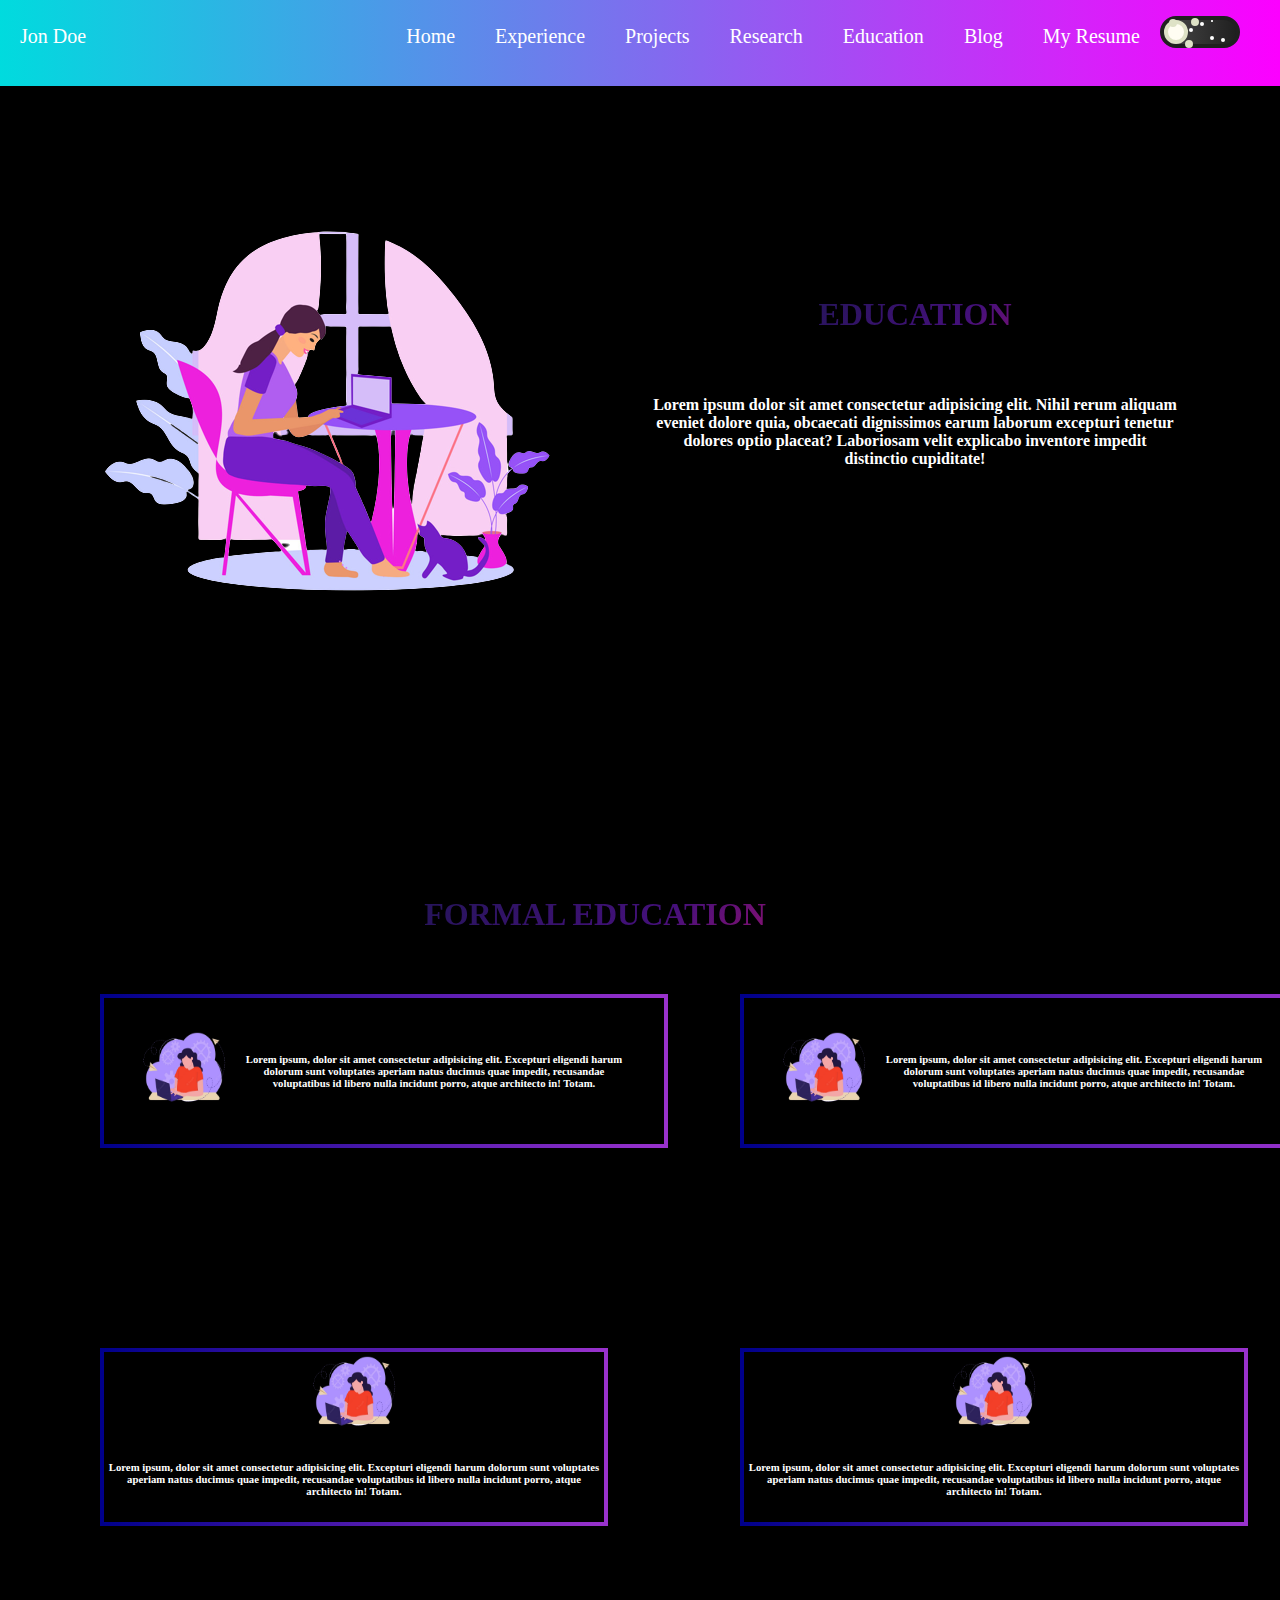
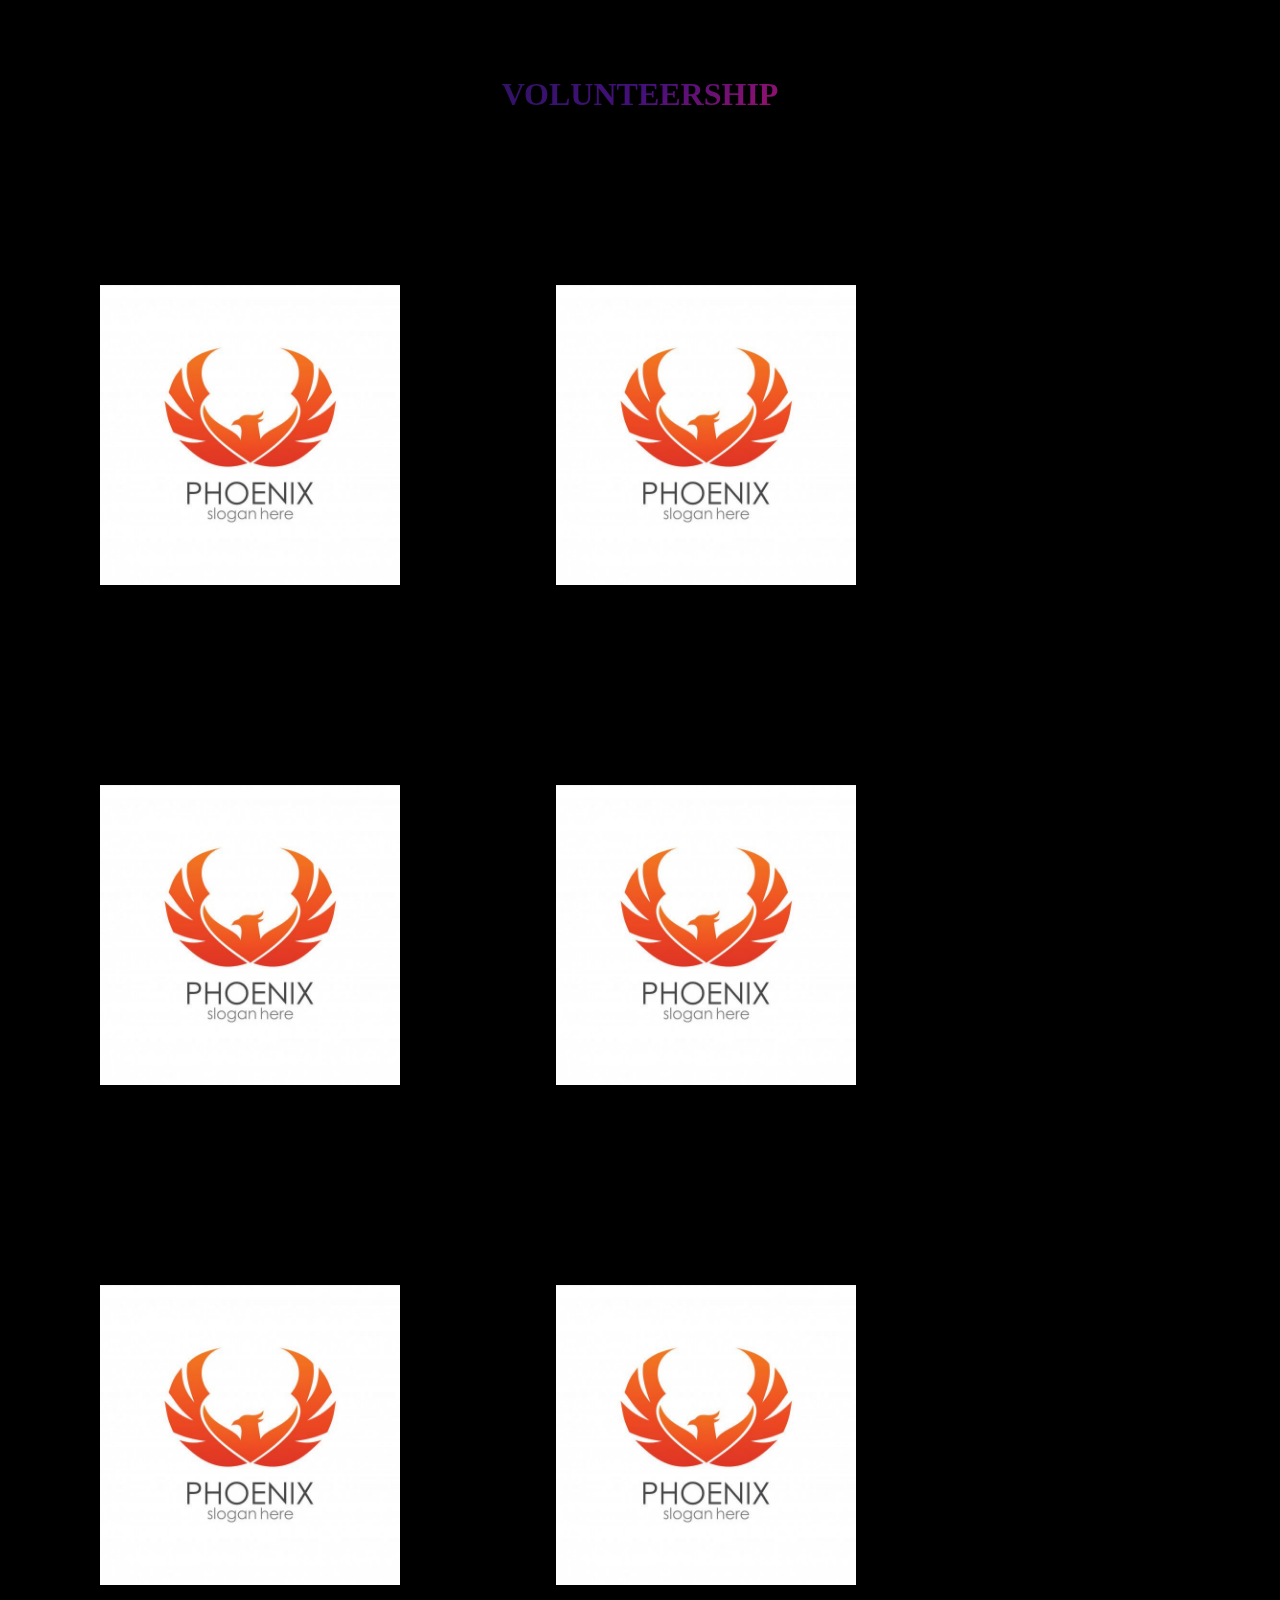
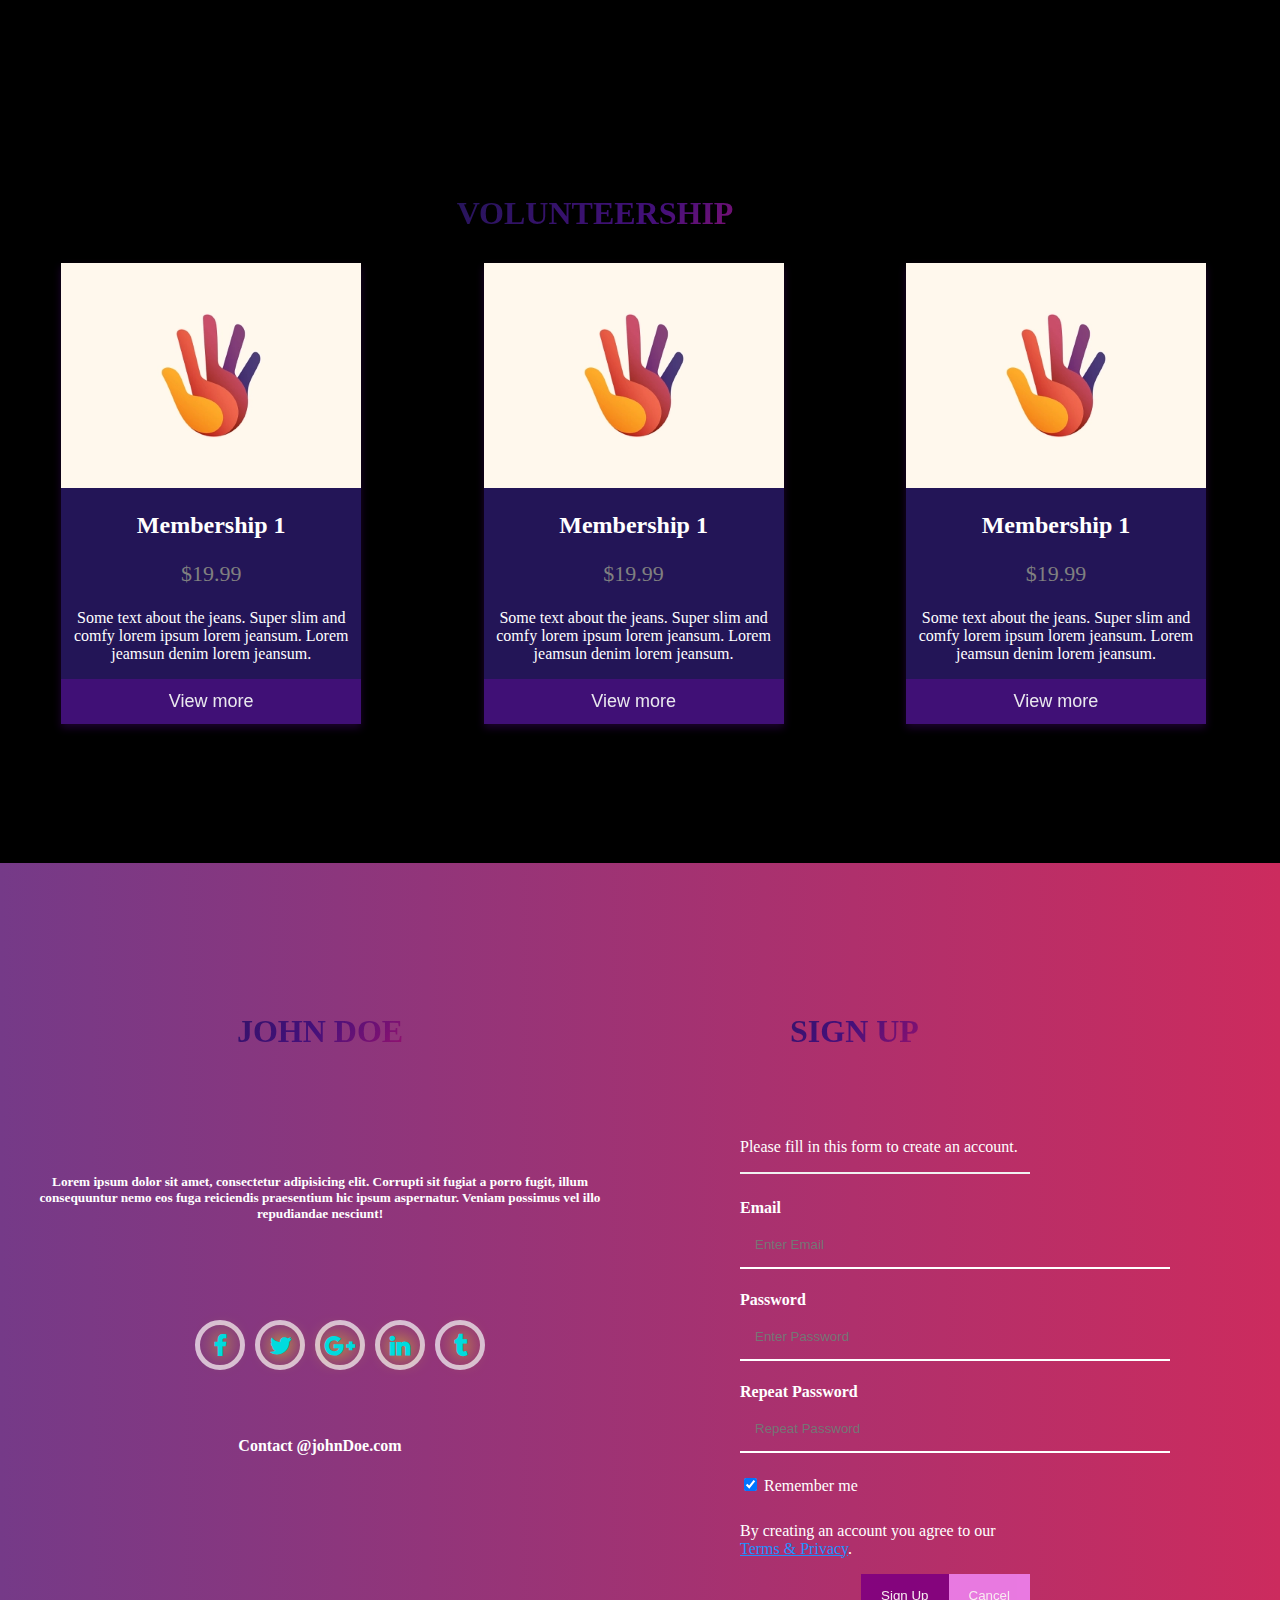
<file: html/education.html>
<!DOCTYPE html>
<html lang="en">
<head>
    <meta charset="UTF-8">
    <meta http-equiv="X-UA-Compatible" content="IE=edge">
    <meta name="viewport" content="width=device-width, initial-scale=1.0">
    <title>Document</title>
    <link rel="stylesheet" href="./../assets/educationstyle.css">
    <!-- <script src="https://cdn.jsdelivr.net/particles.js/2.0.0/particles.min.js"></script> -->
    <!-- <link href="https://cdn.jsdelivr.net/npm/bootstrap@5.1.3/dist/css/bootstrap.min.css" rel="stylesheet"> -->
    <!-- <script src="https://cdn.jsdelivr.net/npm/bootstrap@5.1.3/dist/js/bootstrap.bundle.min.js"></script> -->
    <link rel="stylesheet" href="https://cdnjs.cloudflare.com/ajax/libs/font-awesome/4.7.0/css/font-awesome.min.css">
    <link rel="stylesheet" href="./../assets/style.css">
    <link rel="stylesheet" href="./../assets/experiencestyle.css">
</head>
<style>
    body {
        background-color: black;
        color: white;
    }
</style>
<body>
    <!-- <nav> -->
        <ul class="nav">
            <li style="float:left"><a class="active" href="./index.html">Jon Doe</a></li>
            <!-- <div class="nav-right"> -->
                <li>
                    <div class="containertoggle">
                        <div class="switch">
                          <label for="toggle">
                            <input id="toggle" class="toggle-switch" type="checkbox" onclick="myFunction()">
                            <div class="sun-moon"><div class="dots"></div></div>
                            <div class="background"><div class="stars1"></div><div class="stars2"></div></div>
                            <div class="fill"></div>
                          </label>
                        </div>
                      </div>
                </li>
                <li><a href="#">My Resume</a></li>
                <li><a href="#">Blog</a></li>
                <li><a href="./education.html">Education</a></li>
                <li><a href="#">Research</a></li>
                <li><a href="#">Projects</a></li>
                <li><a href="./experience.html">Experience</a></li>
                <li><a href="./../index.html">Home</a></li>
            <!-- </div> -->
            
          </ul>  
        <div class="topcontainer">
            <div class="ed-pic">
                <img src="./../assets/work-at-home-freelance-girl-works-on-a-laptop-vector-30407394-removebg-preview.png" alt="">
            </div>
            <div class="ed-text">
                <h1 class="animate-charcter">Education</h1>
                <h4 class="main">
                    Lorem ipsum dolor sit amet consectetur adipisicing elit. Nihil rerum aliquam eveniet dolore quia, obcaecati dignissimos earum laborum excepturi tenetur dolores optio placeat? Laboriosam velit explicabo inventore impedit distinctio cupiditate!
                </h4>
            </div>
        </div>
        <div class="mid-container">
            <h1 class="animate-charcter">Formal Education</h1>
            <div class="col">
                <div class="col1">
                    <div class="box1">
                        <img src="./../assets/formalpic-removebg-preview.png" alt="">
                        <h6 class="main">Lorem ipsum, dolor sit amet consectetur adipisicing elit. Excepturi eligendi harum dolorum sunt voluptates aperiam natus ducimus quae impedit, recusandae voluptatibus id libero nulla incidunt porro, atque architecto in! Totam.</h6>
                    </div>
                    <div class="box2">
                        <img src="./../assets/formalpic-removebg-preview.png" alt="">
                        <h6 class="main">Lorem ipsum, dolor sit amet consectetur adipisicing elit. Excepturi eligendi harum dolorum sunt voluptates aperiam natus ducimus quae impedit, recusandae voluptatibus id libero nulla incidunt porro, atque architecto in! Totam.</h6>
                    </div>
    
                </div>
                <div class="col2">
                    <div class="box1">
                        <img src="./../assets/formalpic-removebg-preview.png" alt="">
                        <h6 class="main">Lorem ipsum, dolor sit amet consectetur adipisicing elit. Excepturi eligendi harum dolorum sunt voluptates aperiam natus ducimus quae impedit, recusandae voluptatibus id libero nulla incidunt porro, atque architecto in! Totam.</h6>
                    </div>
                    <div class="box2">
                        <img src="./../assets/formalpic-removebg-preview.png" alt="">
                        <h6 class="main">Lorem ipsum, dolor sit amet consectetur adipisicing elit. Excepturi eligendi harum dolorum sunt voluptates aperiam natus ducimus quae impedit, recusandae voluptatibus id libero nulla incidunt porro, atque architecto in! Totam.</h6>
                    </div>
                </div>
            </div>
        </div>
        <!-- <div class="bottom-container">
            <h1 class="animate-charcter">MOOCS</h1>
            <div class="row row-cols-1 row-cols-md-3 g-4">
                <div class="flip-card">
                <div class="flip-card-inner">
                  <div class="flip-card-front">
                    <img src="./../assets/mooc2.png" class="w-100 hover-shadow" alt="...">
                    <div class="card-body">
                      <h5 class="card-title">Data science</h5>
                    </div>
                  </div>
                  <div class="flip-card-back">
                    <i class="fa fa-phone fa-3x"></i>
                    <p class="main">0301-9089765G</p>
                  </div>
                  </div>
                </div>
                <div class="flip-card">
                    <div class="flip-card-inner">
                      <div class="flip-card-front">
                        <img src="./../assets/mooc2.png" class="w-100 hover-shadow" alt="...">
                        <div class="card-body">
                          <h5 class="card-title">Crypto</h5>
                        </div>
                      </div>
                      <div class="flip-card-back">
                        <i class="fa fa-phone fa-3x"></i>
                        <p class="main">0301-9089765G</p>
                      </div>
                      </div>
                    </div>
                <div class="flip-card">
                    <div class="flip-card-inner">
                      <div class="flip-card-front">
                        <img src="./../assets/mooc2.png" class="w-100 hover-shadow" alt="...">
                        <div class="card-body">
                          <h5 class="card-title">Machine Learning</h5>
                        </div>
                      </div>
                      <div class="flip-card-back">
                        <i class="fa fa-phone fa-3x"></i>
                        <p>0301-9089765G</p>
                      </div>
                      </div>
                    </div>
              </div>
              <div class="row row-cols-1 row-cols-md-3 g-4">
                <div class="flip-card">
                <div class="flip-card-inner">
                  <div class="flip-card-front">
                    <img src="./../assets/mooc2.png" class="w-100 hover-shadow" alt="...">
                    <div class="card-body">
                      <h5 class="card-title">Data science</h5>
                    </div>
                  </div>
                  <div class="flip-card-back">
                    <i class="fa fa-phone fa-3x"></i>
                    <p>0301-9089765G</p>
                  </div>
                  </div>
                </div>
                <div class="flip-card">
                    <div class="flip-card-inner">
                      <div class="flip-card-front">
                        <img src="./../assets/mooc2.png" class="w-100 hover-shadow" alt="...">
                        <div class="card-body">
                          <h5 class="card-title">Crypto</h5>
                        </div>
                      </div>
                      <div class="flip-card-back">
                        <i class="fa fa-phone fa-3x"></i>
                        <p>0301-9089765G</p>
                      </div>
                      </div>
                    </div>
                <div class="flip-card">
                    <div class="flip-card-inner">
                      <div class="flip-card-front">
                        <img src="./../assets/mooc2.png" class="w-100 hover-shadow" alt="...">
                        <div class="card-body">
                          <h5 class="card-title">Machine Learning</h5>
                        </div>
                      </div>
                      <div class="flip-card-back">
                        <i class="fa fa-phone fa-3x"></i>
                        <p>0301-9089765G</p>
                      </div>
                      </div>
                    </div>
              </div> 
        </div> -->
        <div class="bottom-container">
          <div class="row">
              <h1 class="animate-charcter">Volunteership</h1>
              <div class="col-4">
                  <div class="container-card">
                      <img src="./../assets/logo2.jpg" alt="Avatar" class="image" style="width:300px;height: 300px;">
                      <div class="middle">
                        <div class="text">
                          <p class="main"> Lorem ipsum dolor sit amet consectetur adipisicing elit. Suscipit quo quibusdam minus. Dicta, illo pariatur ratione sunt ab doloribus ducimus similique eaque rem, optio voluptatem necessitatibus! Molestiae quisquam maxime temporibus!</p> </div>
                      </div>
                    </div>
              </div>
              <div class="col-4">
                  <div class="container-card">
                      <img src="./../assets/logo2.jpg" alt="Avatar" class="image" style="width:300px;height: 300px;">
                      <div class="middle">
                          <div class="text">
                              <p class="main"> Lorem ipsum dolor sit amet consectetur adipisicing elit. Suscipit quo quibusdam minus. Dicta, illo pariatur ratione sunt ab doloribus ducimus similique eaque rem, optio voluptatem necessitatibus! Molestiae quisquam maxime temporibus!</p> </div>
                      </div>
                    </div>
              </div>
              <div class="col-4">
                  <div class="container-card">
                      <img src="./../assets/logo2.jpg" alt="Avatar" class="image" style="width:300px;height: 300px;">
                      <div class="middle">
                          <div class="text">
                              <p class="main"> Lorem ipsum dolor sit amet consectetur adipisicing elit. Suscipit quo quibusdam minus. Dicta, illo pariatur ratione sunt ab doloribus ducimus similique eaque rem, optio voluptatem necessitatibus! Molestiae quisquam maxime temporibus!</p> </div>
                      </div>
                    </div>
              </div>
          </div>
  
          <div class="row">
              <div class="col-4">
                  <div class="container-card">
                      <img src="./../assets/logo2.jpg" alt="Avatar" class="image" style="width:300px;height: 300px;">
                      <div class="middle">
                          <div class="text">
                              <p class="main"> Lorem ipsum dolor sit amet consectetur adipisicing elit. Suscipit quo quibusdam minus. Dicta, illo pariatur ratione sunt ab doloribus ducimus similique eaque rem, optio voluptatem necessitatibus! Molestiae quisquam maxime temporibus!</p> </div>
                      </div>
                    </div>
              </div>
              <div class="col-4">
                  <div class="container-card">
                      <img src="./../assets/logo2.jpg" alt="Avatar" class="image" style="width:300px;height: 300px;">
                      <div class="middle">
                          <div class="text">
                              <p class="main"> Lorem ipsum dolor sit amet consectetur adipisicing elit. Suscipit quo quibusdam minus. Dicta, illo pariatur ratione sunt ab doloribus ducimus similique eaque rem, optio voluptatem necessitatibus! Molestiae quisquam maxime temporibus!</p> </div>
                      </div>
                    </div>
              </div>
              <div class="col-4">
                  <div class="container-card">
                      <img src="./../assets/logo2.jpg" alt="Avatar" class="image" style="width:300px;height: 300px;">
                      <div class="middle">
                          <div class="text">
                              <p class="main"> Lorem ipsum dolor sit amet consectetur adipisicing elit. Suscipit quo quibusdam minus. Dicta, illo pariatur ratione sunt ab doloribus ducimus similique eaque rem, optio voluptatem necessitatibus! Molestiae quisquam maxime temporibus!</p> </div>
                      </div>
                    </div>
              </div>
          </div>
      </div>
        <!-- <div class="badges">
            <div class="row">
                <h1 class="animate-charcter">Badges</h1>
            </div>
            <div class="row">
                <div class="col-4">
                    <div class="hex">
                        <div class="hex-background">
                          <img src="./../assets/badge1.jpg">
                        </div>
                      </div>
                      <h5 class="main">Google developer</h5>
                </div>
                <div class="col-4">
                    <div class="hex">
                        <div class="hex-background">
                          <img src="./../assets/badge2.jpg">
                        </div>
                      </div>
                      <h5 class="main">Google developer</h5>
                </div>
                <div class="col-4">
                    <div class="hex">
                        <div class="hex-background">
                          <img src="./../assets/badge3.jpeg">
                        </div>
                      </div>
                      <h5 class="main">Google developer</h5>
                </div>
            </div>
        </div> -->
        <div class="last-container">
          <h1 class="animate-charcter">Volunteership</h1>
          <div class="row">
              <div class="col-6-card">
                  <div class="card">
                      <img src="./../assets/logo1.webp" alt="Denim Jeans" style="width:100%">
                      <h2 class="main">Membership 1</h2>
                      <p class="price">$19.99</p>
                      <p class="main">Some text about the jeans. Super slim and comfy lorem ipsum lorem jeansum. Lorem jeamsun denim lorem jeansum.</p>
                      <p class="main"><button>View more</button></p>
                    </div>
              </div>
              <div class="col-6-card">
                  <div class="card">
                      <img src="./../assets/logo1.webp" alt="Denim Jeans" style="width:100%">
                      <h2>Membership 1</h2>
                      <p class="price">$19.99</p>
                      <p>Some text about the jeans. Super slim and comfy lorem ipsum lorem jeansum. Lorem jeamsun denim lorem jeansum.</p>
                      <p><button>View more</button></p>
                    </div>
              </div>
              <div class="col-6-card">
                  <div class="card">
                      <img src="./../assets/logo1.webp" alt="Denim Jeans" style="width:100%">
                      <h2>Membership 1</h2>
                      <p class="price">$19.99</p>
                      <p>Some text about the jeans. Super slim and comfy lorem ipsum lorem jeansum. Lorem jeamsun denim lorem jeansum.</p>
                      <p><button>View more</button></p>
                    </div>
              </div>
          </div>
      </div>
        <div class="container-form">
            <div class="row row-container">
                <!-- <h1>Contact</h1> -->
                <div class="col-6 col-form">
                    <div class="col-12-form">
                        <h1 class="animate-charcter">JOHN DOE</h1>
                <H5 > Lorem ipsum dolor sit amet, consectetur adipisicing elit. Corrupti sit fugiat a porro fugit, illum consequuntur nemo eos fuga reiciendis praesentium hic ipsum aspernatur. Veniam possimus vel illo repudiandae nesciunt!
                </H5>
                    <div class="basr-social-share social">
                        <ul class="">
                          <li>
                            <a class="facebook" href="">
                              <i class="fa fa-facebook"></i>
                              </a>
                          </li>       
                          <li>
                            <a class="twitter" href="">
                              <i class="fa fa-twitter"></i>
                            </a>
                          </li>
                          <li>
                              <a class="googleplus" href="">
                              <i class="fa fa-google-plus"></i>
                              </a>
                          </li>   
                          <li>
                            <a class="linkedin" href="">
                              <i class="fa fa-linkedin"></i>
                              </a>
                              </li>
                              <li>
                              <a class="tumblr" href="">
                              <i class="fa fa-tumblr"></i>
                              </a>
                              </li> 
                        </ul>
                      </div>
                      <h4>Contact @johnDoe.com</h4>
                    </div>
                </div>
                <div class="col-6 col-form">
                    <form class="modal-content" action="/action_page.php" style="background-color:transparent; border:none;">
                        <!-- <div class="container-formm"> -->
                            <h1 class="animate-charcter">Sign up</h1>
                          <p>Please fill in this form to create an account.</p>
                          <hr>
                          <label for="email"><b>Email</b></label>
                          <input type="text" placeholder="Enter Email" name="email" required>
                    
                          <label for="psw"><b>Password</b></label>
                          <input type="password" placeholder="Enter Password" name="psw" required>
                    
                          <label for="psw-repeat"><b>Repeat Password</b></label>
                          <input type="password" placeholder="Repeat Password" name="psw-repeat" required>
                          
                          <label>
                            <input type="checkbox" checked="checked" name="remember" style="margin-bottom:15px"> Remember me
                          </label>
                    
                          <p>By creating an account you agree to our <a href="#" style="color:dodgerblue">Terms & Privacy</a>.</p>
                    
                          <div class="clearfix">
                            <button type="button"  class="cancelbtn">Cancel</button>
                            <button type="submit" class="signupbtn">Sign Up</button>
                          </div>
                    </form>
                </div>
            </div>
            </div>
        </div> 
        <script>
            function myFunction() {
            var element = document.body;
           element.classList.toggle("light-mode");
         
           const nav = document.querySelector('.nav');
           nav.classList.toggle('nav-light');
           
          const main = document.querySelectorAll('.main');
          for(var i=0; i< main.length; i++){
            main[i].classList.toggle('main-light');
          }
        }
         </script> 
</body>
</html>
</file>
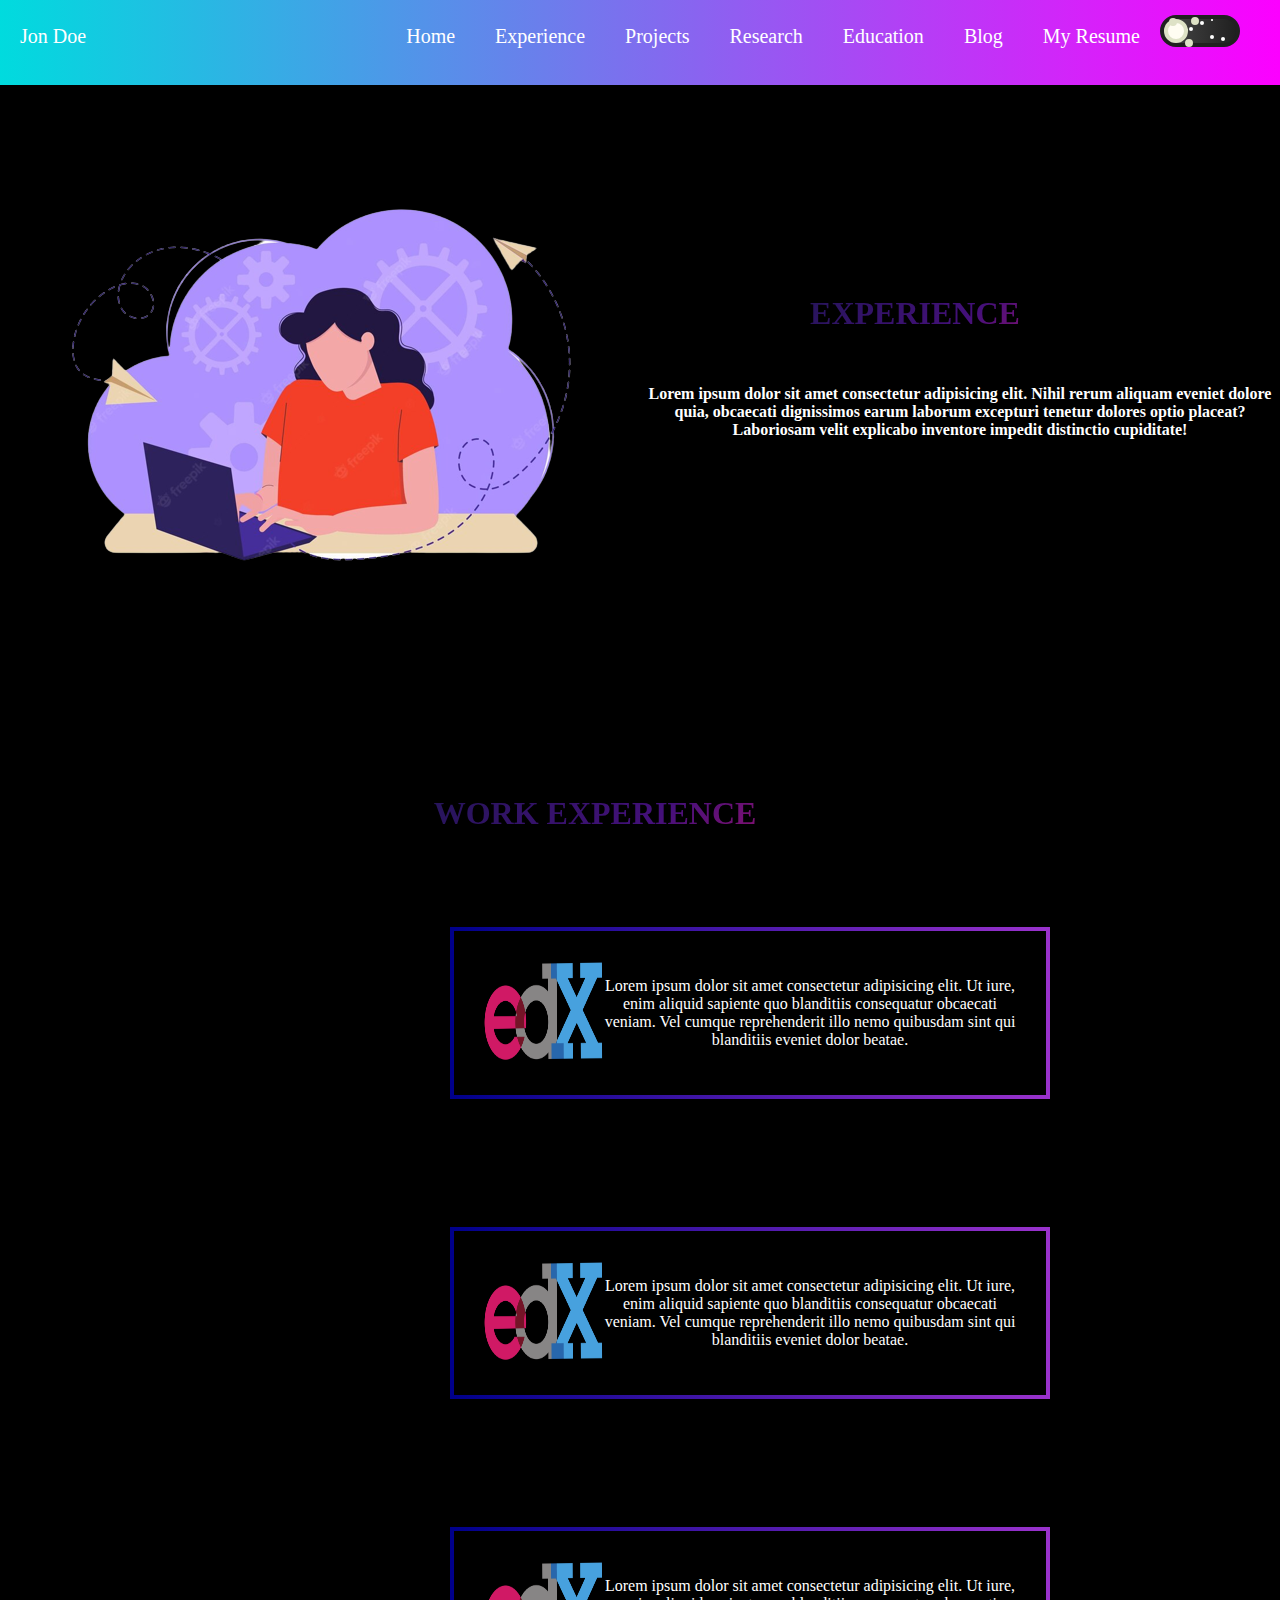
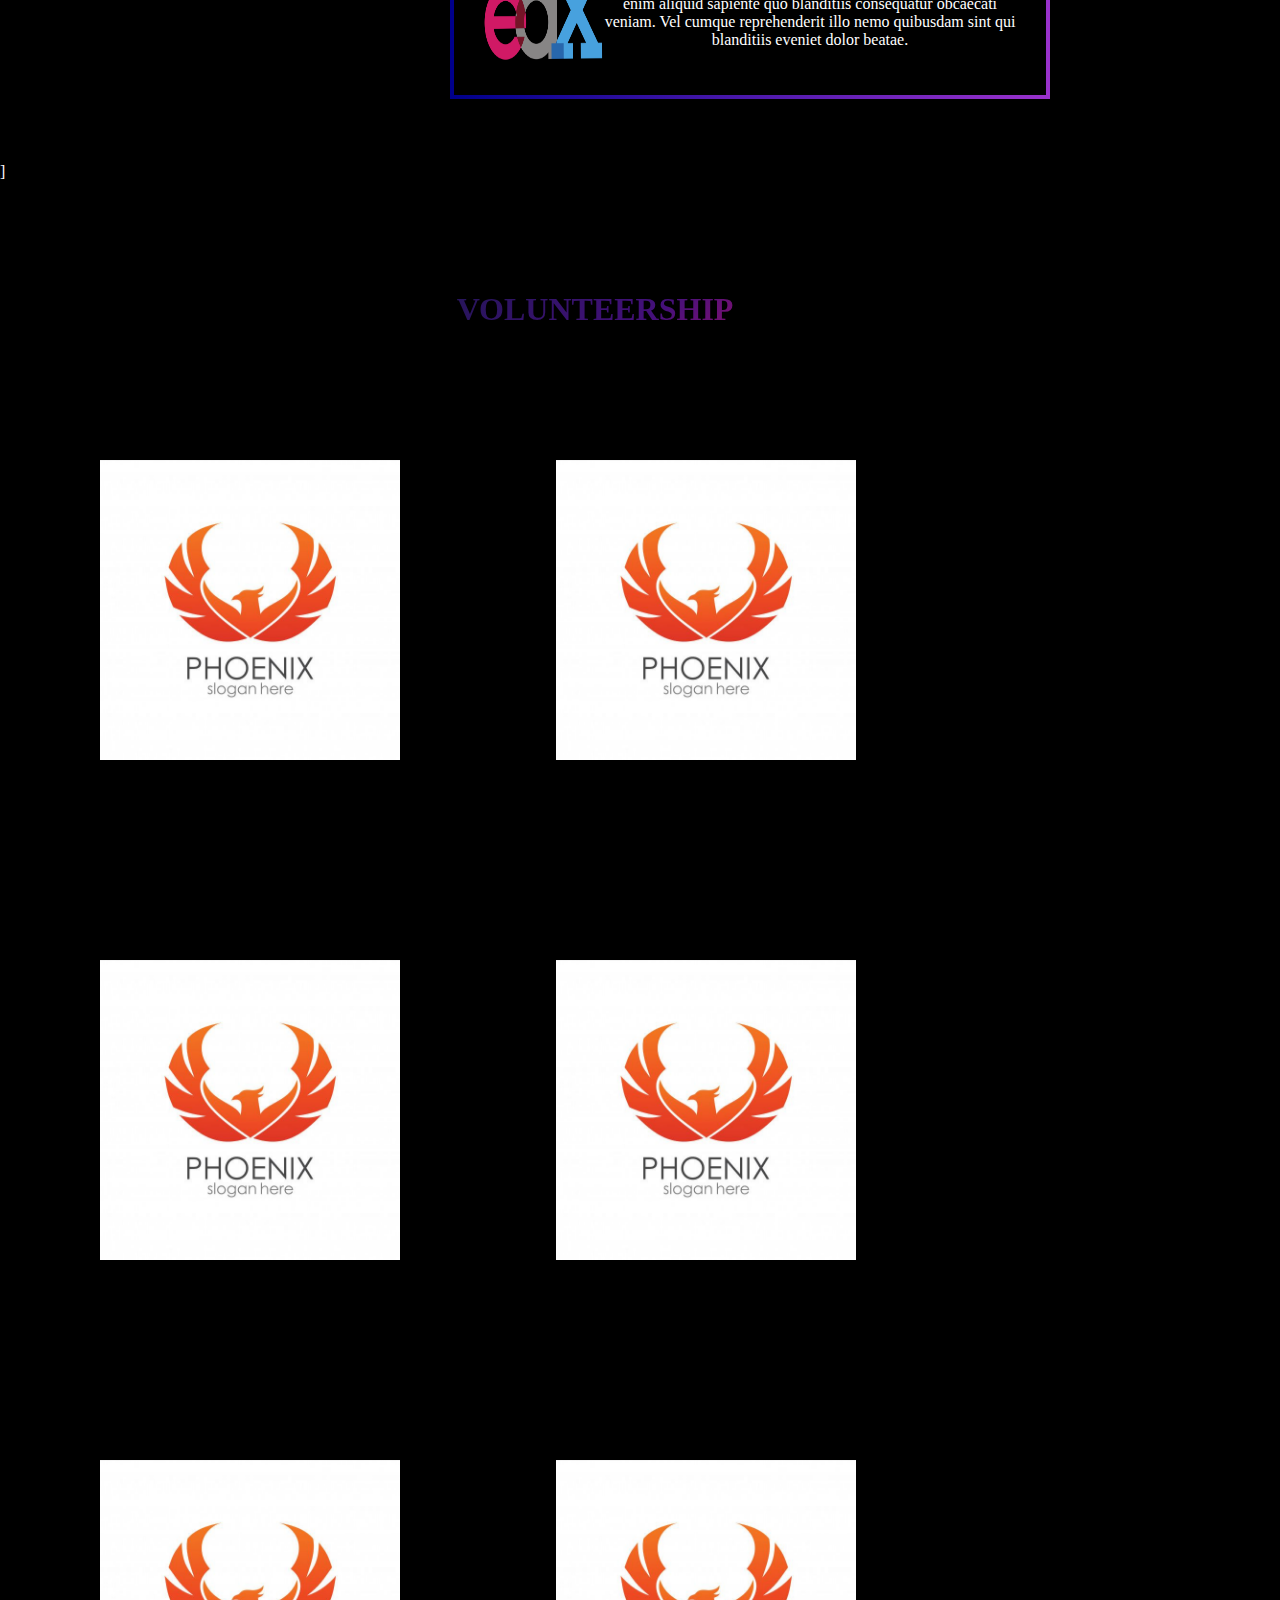
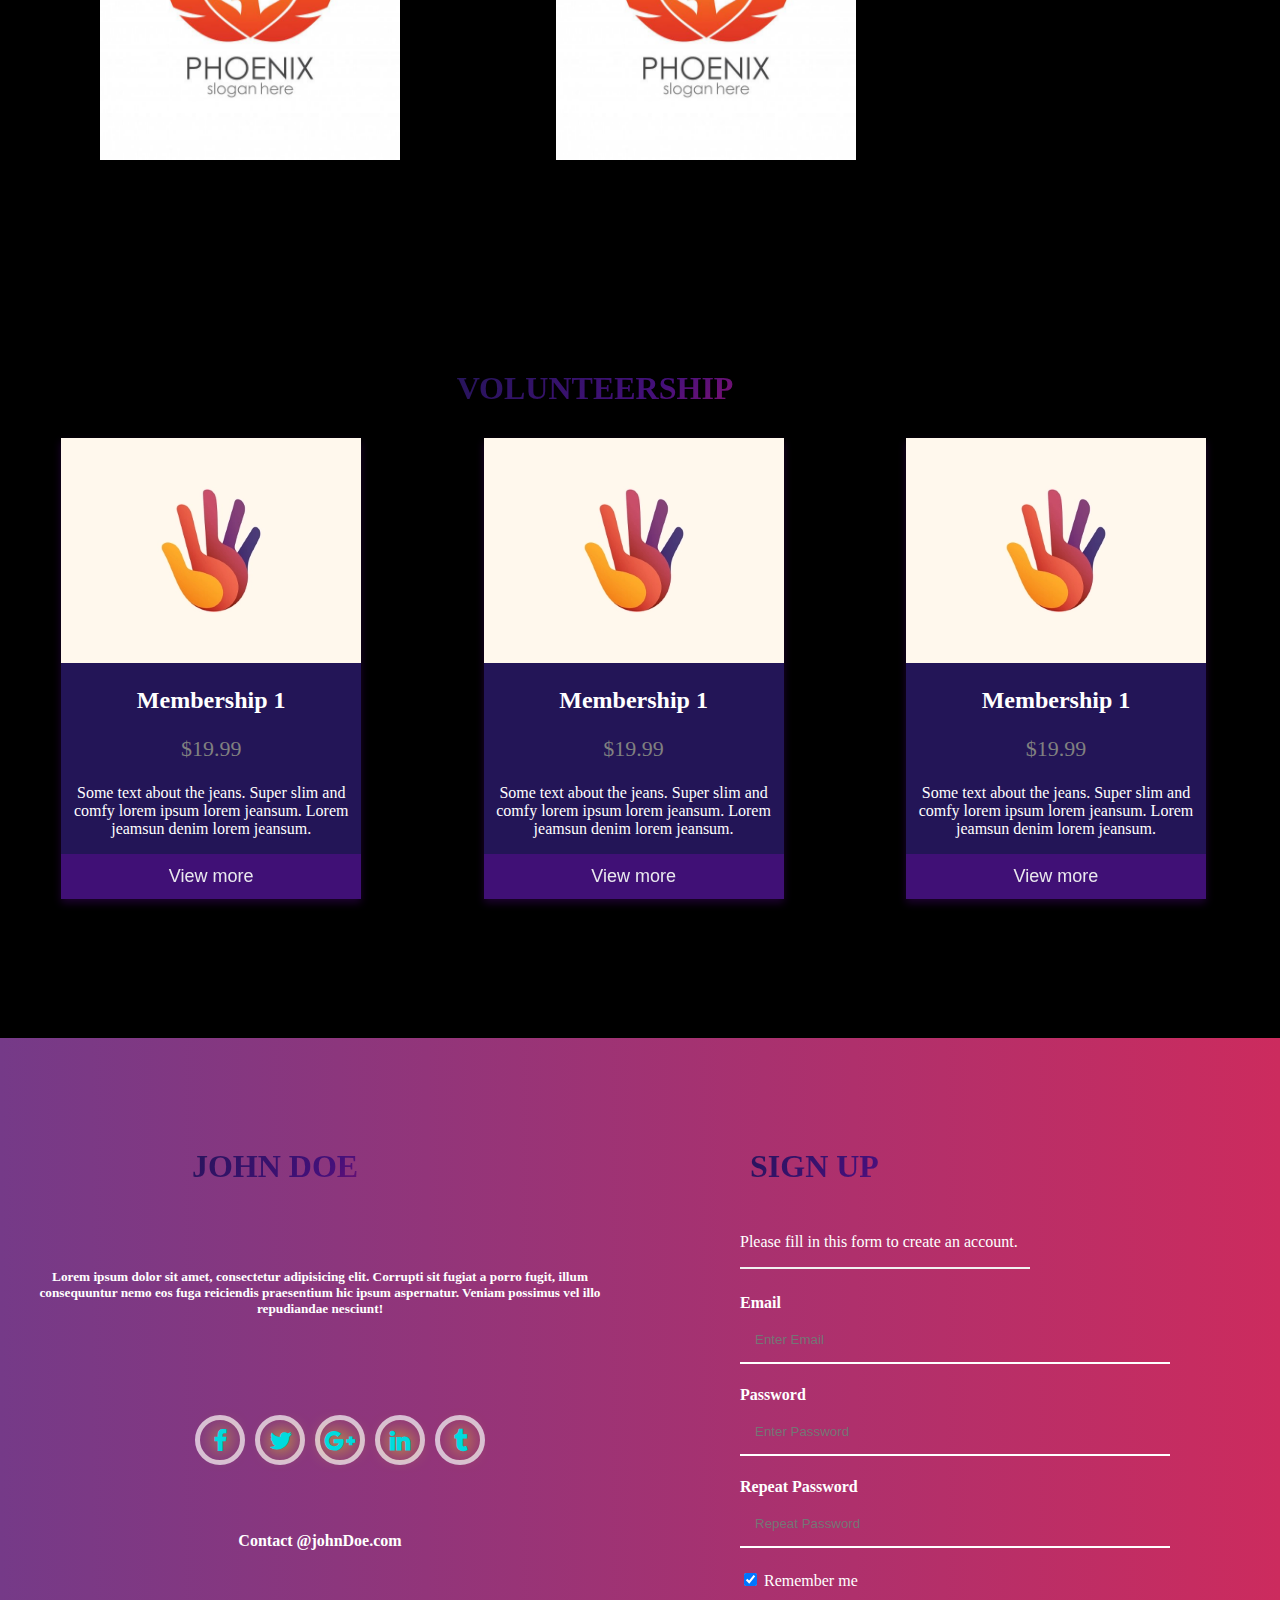
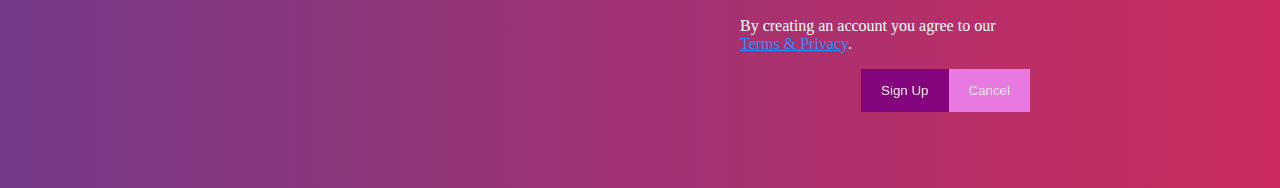
<file: html/experience.html>
<!DOCTYPE html>
<html lang="en">
<head>
    <meta charset="UTF-8">
    <meta http-equiv="X-UA-Compatible" content="IE=edge">
    <meta name="viewport" content="width=device-width, initial-scale=1.0">
    <title>Document</title>
    <link rel="stylesheet" href="./../assets/experiencestyle.css">
    <link rel="stylesheet" href="https://cdnjs.cloudflare.com/ajax/libs/font-awesome/4.7.0/css/font-awesome.min.css">
    <link rel="stylesheet" href="./../assets/style.css">
</head>
<body>
    <nav>
        <ul class="nav">
            <li style="float:left"><a class="active" href="./index.html">Jon Doe</a></li>
            <li>
                <div class="containertoggle">
                    <div class="switch">
                      <label for="toggle">
                        <input id="toggle" class="toggle-switch" type="checkbox" onclick="myFunction()">
                        <div class="sun-moon"><div class="dots"></div></div>
                        <div class="background"><div class="stars1"></div><div class="stars2"></div></div>
                        <div class="fill"></div>
                      </label>
                    </div>
                  </div>
            </li>
            <li><a href="#">My Resume</a></li>
            <li><a href="#">Blog</a></li>
            <li><a href="./education.html">Education</a></li>
            <li><a href="#">Research</a></li>
            <li><a href="#">Projects</a></li>
            <li><a href="./experience.html">Experience</a></li>
            <li><a href="./../index.html">Home</a></li>
        </ul>  
    </nav>
    <div class="topcontainer">
        <div class="ex-pic">
            <img src="./../assets/formalpic-removebg-preview.png" alt="">
        </div>
        <div class="ex-text">
            <h1 class="animate-charcter">Experience</h1>
            <h4 class="main">
                Lorem ipsum dolor sit amet consectetur adipisicing elit. Nihil rerum aliquam eveniet dolore quia, obcaecati dignissimos earum laborum excepturi tenetur dolores optio placeat? Laboriosam velit explicabo inventore impedit distinctio cupiditate!
            </h4>
        </div>
    </div>
    <div class="mid-container">
        <h1 class="animate-charcter">Work Experience</h1>
        <div class="box">
            <div class="box1">
                <div class="box-img">
                    <img src="./../assets/EdX.svg.png" alt="" style="height:100px; width:120px;">
                </div>
                <div class="box-text">
                    <p class="main">Lorem ipsum dolor sit amet consectetur adipisicing elit. Ut iure, enim aliquid sapiente quo blanditiis consequatur obcaecati veniam. Vel cumque reprehenderit illo nemo quibusdam sint qui blanditiis eveniet dolor beatae.</p>
                </div>
            </div>
        </div>
        <div class="box">
            <div class="box1">
                <div class="box-img">
                    <img src="./../assets/EdX.svg.png" alt="" style="height:100px; width:120px;">
                </div>
                <div class="box-text">
                    <p class="main">Lorem ipsum dolor sit amet consectetur adipisicing elit. Ut iure, enim aliquid sapiente quo blanditiis consequatur obcaecati veniam. Vel cumque reprehenderit illo nemo quibusdam sint qui blanditiis eveniet dolor beatae.

                    </p>
                </div>
            </div>
        </div>
        <div class="box">
            <div class="box1">
                <div class="box-img">
                    <img src="./../assets/EdX.svg.png" alt="" style="height:100px; width:120px;">
                </div>
                <div class="box-text">
                    <p class="main">Lorem ipsum dolor sit amet consectetur adipisicing elit. Ut iure, enim aliquid sapiente quo blanditiis consequatur obcaecati veniam. Vel cumque reprehenderit illo nemo quibusdam sint qui blanditiis eveniet dolor beatae.</p>
                </div>
            </div>
        </div>
    </div>
    ]<div class="bottom-container">
        <div class="row">
            <h1 class="animate-charcter">Volunteership</h1>
            <div class="col-4">
                <div class="container-card">
                    <img src="./../assets/logo2.jpg" alt="Avatar" class="image" style="width:300px;height: 300px;">
                    <div class="middle">
                      <div class="text">
                        <p class="main"> Lorem ipsum dolor sit amet consectetur adipisicing elit. Suscipit quo quibusdam minus. Dicta, illo pariatur ratione sunt ab doloribus ducimus similique eaque rem, optio voluptatem necessitatibus! Molestiae quisquam maxime temporibus!</p> </div>
                    </div>
                  </div>
            </div>
            <div class="col-4">
                <div class="container-card">
                    <img src="./../assets/logo2.jpg" alt="Avatar" class="image" style="width:300px;height: 300px;">
                    <div class="middle">
                        <div class="text">
                            <p class="main"> Lorem ipsum dolor sit amet consectetur adipisicing elit. Suscipit quo quibusdam minus. Dicta, illo pariatur ratione sunt ab doloribus ducimus similique eaque rem, optio voluptatem necessitatibus! Molestiae quisquam maxime temporibus!</p> </div>
                    </div>
                  </div>
            </div>
            <div class="col-4">
                <div class="container-card">
                    <img src="./../assets/logo2.jpg" alt="Avatar" class="image" style="width:300px;height: 300px;">
                    <div class="middle">
                        <div class="text">
                            <p class="main"> Lorem ipsum dolor sit amet consectetur adipisicing elit. Suscipit quo quibusdam minus. Dicta, illo pariatur ratione sunt ab doloribus ducimus similique eaque rem, optio voluptatem necessitatibus! Molestiae quisquam maxime temporibus!</p> </div>
                    </div>
                  </div>
            </div>
        </div>

        <div class="row">
            <div class="col-4">
                <div class="container-card">
                    <img src="./../assets/logo2.jpg" alt="Avatar" class="image" style="width:300px;height: 300px;">
                    <div class="middle">
                        <div class="text">
                            <p class="main"> Lorem ipsum dolor sit amet consectetur adipisicing elit. Suscipit quo quibusdam minus. Dicta, illo pariatur ratione sunt ab doloribus ducimus similique eaque rem, optio voluptatem necessitatibus! Molestiae quisquam maxime temporibus!</p> </div>
                    </div>
                  </div>
            </div>
            <div class="col-4">
                <div class="container-card">
                    <img src="./../assets/logo2.jpg" alt="Avatar" class="image" style="width:300px;height: 300px;">
                    <div class="middle">
                        <div class="text">
                            <p class="main"> Lorem ipsum dolor sit amet consectetur adipisicing elit. Suscipit quo quibusdam minus. Dicta, illo pariatur ratione sunt ab doloribus ducimus similique eaque rem, optio voluptatem necessitatibus! Molestiae quisquam maxime temporibus!</p> </div>
                    </div>
                  </div>
            </div>
            <div class="col-4">
                <div class="container-card">
                    <img src="./../assets/logo2.jpg" alt="Avatar" class="image" style="width:300px;height: 300px;">
                    <div class="middle">
                        <div class="text">
                            <p class="main"> Lorem ipsum dolor sit amet consectetur adipisicing elit. Suscipit quo quibusdam minus. Dicta, illo pariatur ratione sunt ab doloribus ducimus similique eaque rem, optio voluptatem necessitatibus! Molestiae quisquam maxime temporibus!</p> </div>
                    </div>
                  </div>
            </div>
        </div>
    </div>
    <div class="last-container">
        <h1 class="animate-charcter">Volunteership</h1>
        <div class="row">
            <div class="col-6-card">
                <div class="card">
                    <img src="./../assets/logo1.webp" alt="Denim Jeans" style="width:100%">
                    <h2 class="main">Membership 1</h2>
                    <p class="price">$19.99</p>
                    <p class="main">Some text about the jeans. Super slim and comfy lorem ipsum lorem jeansum. Lorem jeamsun denim lorem jeansum.</p>
                    <p class="main"><button>View more</button></p>
                  </div>
            </div>
            <div class="col-6-card">
                <div class="card">
                    <img src="./../assets/logo1.webp" alt="Denim Jeans" style="width:100%">
                    <h2>Membership 1</h2>
                    <p class="price">$19.99</p>
                    <p>Some text about the jeans. Super slim and comfy lorem ipsum lorem jeansum. Lorem jeamsun denim lorem jeansum.</p>
                    <p><button>View more</button></p>
                  </div>
            </div>
            <div class="col-6-card">
                <div class="card">
                    <img src="./../assets/logo1.webp" alt="Denim Jeans" style="width:100%">
                    <h2>Membership 1</h2>
                    <p class="price">$19.99</p>
                    <p>Some text about the jeans. Super slim and comfy lorem ipsum lorem jeansum. Lorem jeamsun denim lorem jeansum.</p>
                    <p><button>View more</button></p>
                  </div>
            </div>
        </div>
    </div>
    <div class="container-form">
        <div class="row row-container">
            <div class="col-6 col-form">
                <div class="col-12-form">
                    <h1 class="animate-charcter">JOHN DOE</h1>
            <H5> Lorem ipsum dolor sit amet, consectetur adipisicing elit. Corrupti sit fugiat a porro fugit, illum consequuntur nemo eos fuga reiciendis praesentium hic ipsum aspernatur. Veniam possimus vel illo repudiandae nesciunt!
            </H5>
                <div class="basr-social-share social">
                    <ul class="">
                      <li>
                        <a class="facebook" href="">
                          <i class="fa fa-facebook"></i>
                          </a>
                      </li>       
                      <li>
                        <a class="twitter" href="">
                          <i class="fa fa-twitter"></i>
                        </a>
                      </li>
                      <li>
                          <a class="googleplus" href="">
                          <i class="fa fa-google-plus"></i>
                          </a>
                      </li>   
                      <li>
                        <a class="linkedin" href="">
                          <i class="fa fa-linkedin"></i>
                          </a>
                          </li>
                          <li>
                          <a class="tumblr" href="">
                          <i class="fa fa-tumblr"></i>
                          </a>
                          </li> 
                    </ul>
                  </div>
                  <h4>Contact @johnDoe.com</h4>
                </div>
            </div>
            <div class="col-6 col-form">
                <form class="modal-content" action="/action_page.php" style="background-color:transparent; border:none;">
                    <!-- <div class="container-formm"> -->
                        <h1 class="animate-charcter">Sign up</h1>
                      <p>Please fill in this form to create an account.</p>
                      <hr>
                      <label for="email"><b>Email</b></label>
                      <input type="text" placeholder="Enter Email" name="email" required>
                
                      <label for="psw"><b>Password</b></label>
                      <input type="password" placeholder="Enter Password" name="psw" required>
                
                      <label for="psw-repeat"><b>Repeat Password</b></label>
                      <input type="password" placeholder="Repeat Password" name="psw-repeat" required>
                      
                      <label>
                        <input type="checkbox" checked="checked" name="remember" style="margin-bottom:15px"> Remember me
                      </label>
                
                      <p>By creating an account you agree to our <a href="#" style="color:dodgerblue">Terms & Privacy</a>.</p>
                
                      <div class="clearfix">
                        <button type="button"  class="cancelbtn">Cancel</button>
                        <button type="submit" class="signupbtn">Sign Up</button>
                      </div>
                </form>
            </div>
        </div>
        </div>
    </div>
    </div>   

    <script>
    function myFunction() {
    var element = document.body;
   element.classList.toggle("light-mode");
 
   const nav = document.querySelector('.nav');
   nav.classList.toggle('nav-light');
   
    const main = document.querySelectorAll('.main');
       for(var i=0; i< main.length; i++){
        main[i].classList.toggle('main-light');
      }
 }
    </script>
</body>
</html>
</file>
<file: assets/educationstyle.css>
.nav {
    list-style-type: none;
    margin: 0;
    padding: 0;
    overflow: hidden;
    /* gradient background */
    background: #fc00ff;  
    background: -webkit-linear-gradient(to right, #00dbde, #fc00ff);  
    background: linear-gradient(to right, #00dbde, #fc00ff); 
  }
  .nav-right {
    /* margin-left: 477px; */
  }
  /* Light mode classes*/
.nav-light {
    list-style-type: none;
    margin: 0;
    padding: 0;
    overflow: hidden;
    /* gradient background */
    background: black;  
    
}
.main-light {
  /* background-color: white; */
  color: black;

}
.nav-light li a{
  display: block;
  color: white;
  text-align: center;
  padding: 25px 20px;
  text-decoration: none;
  font-size: 20px;
}
.light-mode {
    background-color: white;
}
  li {
      float: right;
  }
  li a {
    display: block;
    color: white;
    text-align: center;
    padding: 25px 20px;
    text-decoration: none;
    font-size: 20px;
  }
  
  li a:hover:not(.active) {
    color:violet;
  }
  
  .active {
    color:white;
  }
  /* toggle button  */
  .switch {
    padding-top: 15px;
    position: relative;
    overflow: hidden;
    width: 120px;
    height: 70px;
  }
  
  .switch input {
    position: absolute;
    top: 0;
    left: 0;
    /* z-index: 2; */
    opacity: 0;
  }
  
  .switch label {
    cursor: pointer;
  }
  
  .background {
    z-index: 1;
    position: absolute;
    width: 4.5rem;
    height: 1.5rem;
    border-radius: 2.5rem;
    border: 0.25rem solid #202020;
    background: linear-gradient(to right, #484848 0%,#202020 100%);
    transition: all 0.3s;
  }

  .stars1,
  .stars2 {
    position: absolute;
    height: 0.1rem;
    width: 0.1rem; 
    background: #FFFFFF;
    border-radius: 50%;
    transition: 0.3s all ease;
  }
  
  .stars1 {
    top: 0px;
    right: 23px;
  }
  
  .stars2 {
    top: 10px;
    right: 48px;
  }
  
  .stars1:after,
  .stars1:before,
  .stars2:after,
  .stars2:before{
    position: absolute;
    content: "";
    display: block;
    height: 0.25rem;
    width: 0.25rem;
    background: #FFFFFF;
    border-radius: 50%;
    transition: 0.2s all ease;
  }
  
  .stars1:after {
    top: 8px;
    right: 20px;
  }
  
  .stars1:before {
    top: 18px;
    right: -12px;
  }
  
  .stars2:after {
    top: -8px;
    right: -16px;
  }
  
  .stars2:before {
    top: 6px;
    right: -26px;
  }
  
  .sun-moon {
    z-index: 2;
    position: absolute;
    left: 0;
    display: inline-block;
    height: 1rem;
    width: 1rem;
    margin: 0.25rem;
    background: #FFFDF2;
    border-radius: 50%;
    transition: all 0.5s ease;
    
    /* Default to Moon */
    border: 0.25rem solid #DEE2C6;
  }
  
  .sun-moon .dots {
    position: absolute;
    top: -6px;
    left: 23px;
    height: 0.005rem;
    width: 0.005rem; 
    background: #EFEEDB;
    border: 0.25rem solid #DEE2C6;
    border-radius: 50%;
    transition: 0.4s all ease;
  }
  
  .sun-moon .dots:after,
  .sun-moon .dots:before {
    position: absolute;
    content: "";
    display: block;
    height: 0.005rem;
    width: 0.005rem;
    background: #EFEEDB;
    border: 0.25rem solid #DEE2C6;
    border-radius: 50%;
    transition: 0.4s all ease;
  }
  
  .sun-moon .dots:after {
    top: -3px;
    left: -26px;
  }
  
  .sun-moon .dots:before {
    top: 18px;
    left: -10px;
  }
  
  /* Transition to Sun */
  
  .switch input:checked ~ .sun-moon {
    left: calc(100% - 4rem);
    background: #F5EC59;
    border-color: #E7C65C;
    transform: rotate(-25deg);
  }
  
  .switch input:checked ~ .sun-moon .dots,
  .switch input:checked ~ .sun-moon .dots:after,
  .switch input:checked ~ .sun-moon .dots:before {
    background: #FFFFFF;
    border-color: #FFFFFF;
  }
  
  .switch input:checked ~ .sun-moon .dots {
    height: 1rem;
    width: 1rem;
    top: -10px;
    left: -20px;
    transform: rotate(25deg);
  }
  
  .switch input:checked ~ .sun-moon .dots:after {
    height: 0.5rem;
    width: 0.5rem;
    top: 2px;
    left: -10px;
  }
  
  .switch input:checked ~ .sun-moon .dots:before {
    height: 0.2rem;
    width: 0.2rem;
    top: 6px;
    left: 10px;
  }
  
  .switch input:checked ~ .background .stars1,
  .switch input:checked ~ .background .stars2 {
    opacity: 0;
    transform: translateY(2rem);
  }
  
  .switch input:checked ~ .background {
    border: 0.25rem solid #78C1D5;
    background: linear-gradient(to right, #78C1D5 0%, #BBE7F5 100%);
  }

  /* container styling */
  .container,.topcontainer {
    width: 100%;
  }
  .ed-pic,.ed-text {
    width: 50%;
    float: left;
    /* background-color: black; */
    color: white;
    /* align-items: center; */
    text-align: center;
    padding-top: 100px;
    height: 600px;
  }
  .ed-text h4,h1 {
    padding: 10px;
    padding-right: 100px;
  }

  .animate-charcter
  {
    margin-top: 100px;
     text-transform: uppercase;
    background-image: linear-gradient(
      -225deg,
      #231557 0%,
      #44107a 29%,
      #ff1361 67%,
      #fff800 100%
    );
    background-size: auto auto;
    background-clip: border-box;
    background-size: 200% auto;
    color: #fff;
    background-clip: text;
    text-fill-color: transparent;
    -webkit-background-clip: text;
    -webkit-text-fill-color: transparent;
    animation: textclip 2s linear infinite;
    display: inline-block;
        /* font-size: 1px; */
  }
  @keyframes textclip {
    to {
      background-position: 200% center;
    }
  }
  .mid-container,.bottom-container{
    text-align: center;
    width: 100%;
    color: white;
  }
  .col {
    width: 100%;
  }
  .col1,.col2 {
    width: 50%;
    float: left;
  }
  .box1 img,.box2 img,.box3 img,.box4 img {
    width: 100px;
    height: 80px;
  }
  .box1{
    color: white;
    width: 500px;
    margin-left:100px ;
    margin-top: 30px;
    border-width: 4px;
  border-style: solid;
  border-image: linear-gradient(to right, darkblue, darkorchid) 1;
  }
  .box1 :hover, .box2 :hover{
    color: #00dbde;
  }
  .box2 {
    color: white;
    border: 2px solid white;
    width: 500px;
    margin-top: 200px;
    margin-left: 100px;
    border-width: 4px;
  border-style: solid;
  border-image: linear-gradient(to right, darkblue, darkorchid) 1;
  }

  .flip-card {
    height: 280px;
    perspective: 1000px;
  }
  
  .flip-card-inner {
    position: relative;
    width: 100%;
    height: 100%;
    text-align: center;
    transition: transform 0.6s;
    transform-style: preserve-3d;
    box-shadow: 0 4px 8px 0 rgba(0,0,0,0.2);
  }
  
  .flip-card:hover .flip-card-inner {
    transform: rotateY(180deg);
  }
  
  .flip-card-front, .flip-card-back {
    position: absolute;
    width: 100%;
    height: 100%;
    -webkit-backface-visibility: hidden;
    backface-visibility: hidden;
  }
  
  .flip-card-front {
    background-color: #bbb;
    color: black;
  }
  .body{
    background-color: black;
  }
  .flip-card-back {
    background: #642B73;
background: -webkit-linear-gradient(to right, #C6426E, #642B73);
background: linear-gradient(to right, #C6426E, #642B73); 
/* background-color: transparent; */
    color: white;
    transform: rotateY(180deg);
  }
  .row-cols-md-3 {
    padding: 60px;
  }
  .fa-phone {
    margin-top: 30%;
  }
  .flip-card-front img {
    width: 100%;
    height: 200px;
  }
  .hex {
    position: relative;
    width: 320px;
    height: 277.12px; /* width * 0.866 */
    -webkit-clip-path: polygon(25% 0%, 75% 0%, 100% 50%, 75% 100%, 25% 100%, 0% 50%);
    -moz-clip-path: polygon(25% 0%, 75% 0%, 100% 50%, 75% 100%, 25% 100%, 0% 50%);
  }
  .hex-background {
    position: absolute;
    background-color: orange; /*color of the main-background*/
    top: 2px; /* equal to border thickness */
    left: 2px; /* equal to border thickness */
    width: 316px; /* container height - (border thickness * 2) */
    height: 273.12px; /* container height - (border thickness * 2) */
    -webkit-clip-path: polygon(25% 0%, 75% 0%, 100% 50%, 75% 100%, 25% 100%, 0% 50%);
    -moz-clip-path: polygon(25% 0%, 75% 0%, 100% 50%, 75% 100%, 25% 100%, 0% 50%);
  }
  .hex img {
    position: absolute;
    width: 100%; 
    height: 100%; 
    object-fit: cover;
    -webkit-clip-path: polygon(25% 0%, 75% 0%, 100% 50%, 75% 100%, 25% 100%, 0% 50%);
    -moz-clip-path: polygon(25% 0%, 75% 0%, 100% 50%, 75% 100%, 25% 100%, 0% 50%);
  }
  .badges {
    padding: 100px;
  }
  .row h1 {
    text-align: center;
    padding: 50px;
  }
  .col-4 h5 {
    color: white;
    padding: 10px;
    margin-left: 60px;
  }
</file>
<file: assets/style.css>
.nav {
    list-style-type: none;
    margin: 0;
    padding: 0;
    overflow: hidden;
    /* gradient background */
    background: #fc00ff;  
    background: -webkit-linear-gradient(to right, #00dbde, #fc00ff);  
    background: linear-gradient(to right, #00dbde, #fc00ff); 
  }

  /* Light mode classes*/
.nav-light {
    list-style-type: none;
    margin: 0;
    padding: 0;
    overflow: hidden;
    /* gradient background */
    background: black;  
    
}
.nav-light li a{
  display: block;
  color: white;
  text-align: center;
  padding: 25px 20px;
  text-decoration: none;
  font-size: 20px;
}

  li {
      float: right;
  }
  li a {
    display: block;
    color: white;
    text-align: center;
    padding: 25px 20px;
    text-decoration: none;
    font-size: 20px;
  }
  
  li a:hover:not(.active) {
    color:violet;
  }
  
  .active {
    color:white;
  }

/* toggle button styling */


/* * {
  box-sizing: border-box;
 } 

html, body {
  height: 100%;
  margin: 0;
  padding: 0;
}

.container {
  height: calc(100% - 2rem);
  background: #f4f4f4;
  display: flex;
  justify-content: center;
  align-items: center;
} 

/* .credit {
  display: flex;
  justify-content: center;
  align-items: center;
  height: 2rem;
  font-family: arial;
}  */

.switch {
  padding-top: 15px;
  position: relative;
  overflow: hidden;
  width: 120px;
  height: 70px;
}

.switch input {
  position: absolute;
  top: 0;
  left: 0;
  /* z-index: 2; */
  opacity: 0;
}

.switch label {
  cursor: pointer;
}

.background {
  z-index: 1;
  position: absolute;
  width: 4.5rem;
  height: 1.5rem;
  border-radius: 2.5rem;
  border: 0.25rem solid #202020;
  background: linear-gradient(to right, #484848 0%,#202020 100%);
  transition: all 0.3s;
}

.switch input:checked ~ .fill {
  /* background: #E9F8FD; */
}

.stars1,
.stars2 {
  position: absolute;
  height: 0.1rem;
  width: 0.1rem; 
  background: #FFFFFF;
  border-radius: 50%;
  transition: 0.3s all ease;
}

.stars1 {
  top: 0px;
  right: 23px;
}

.stars2 {
  top: 10px;
  right: 48px;
}

.stars1:after,
.stars1:before,
.stars2:after,
.stars2:before{
  position: absolute;
  content: "";
  display: block;
  height: 0.25rem;
  width: 0.25rem;
  background: #FFFFFF;
  border-radius: 50%;
  transition: 0.2s all ease;
}

.stars1:after {
  top: 8px;
  right: 20px;
}

.stars1:before {
  top: 18px;
  right: -12px;
}

.stars2:after {
  top: -8px;
  right: -16px;
}

.stars2:before {
  top: 6px;
  right: -26px;
}

.sun-moon {
  z-index: 2;
  position: absolute;
  left: 0;
  display: inline-block;
  height: 1rem;
  width: 1rem;
  margin: 0.25rem;
  background: #FFFDF2;
  border-radius: 50%;
  transition: all 0.5s ease;
  
  /* Default to Moon */
  border: 0.25rem solid #DEE2C6;
}

.sun-moon .dots {
  position: absolute;
  top: -6px;
  left: 23px;
  height: 0.005rem;
  width: 0.005rem; 
  background: #EFEEDB;
  border: 0.25rem solid #DEE2C6;
  border-radius: 50%;
  transition: 0.4s all ease;
}

.sun-moon .dots:after,
.sun-moon .dots:before {
  position: absolute;
  content: "";
  display: block;
  height: 0.005rem;
  width: 0.005rem;
  background: #EFEEDB;
  border: 0.25rem solid #DEE2C6;
  border-radius: 50%;
  transition: 0.4s all ease;
}

.sun-moon .dots:after {
  top: -3px;
  left: -26px;
}

.sun-moon .dots:before {
  top: 18px;
  left: -10px;
}

/* Transition to Sun */

.switch input:checked ~ .sun-moon {
  left: calc(100% - 4rem);
  background: #F5EC59;
  border-color: #E7C65C;
  transform: rotate(-25deg);
}

.switch input:checked ~ .sun-moon .dots,
.switch input:checked ~ .sun-moon .dots:after,
.switch input:checked ~ .sun-moon .dots:before {
  background: #FFFFFF;
  border-color: #FFFFFF;
}

.switch input:checked ~ .sun-moon .dots {
  height: 1rem;
  width: 1rem;
  top: -10px;
  left: -20px;
  transform: rotate(25deg);
}

.switch input:checked ~ .sun-moon .dots:after {
  height: 0.5rem;
  width: 0.5rem;
  top: 2px;
  left: -10px;
}

.switch input:checked ~ .sun-moon .dots:before {
  height: 0.2rem;
  width: 0.2rem;
  top: 6px;
  left: 10px;
}

.switch input:checked ~ .background .stars1,
.switch input:checked ~ .background .stars2 {
  opacity: 0;
  transform: translateY(2rem);
}

.switch input:checked ~ .background {
  border: 0.25rem solid #78C1D5;
  background: linear-gradient(to right, #78C1D5 0%, #BBE7F5 100%);
}
  /* ...... */
  /* style of background */
  html, body{
    /* height: 100%; */
    margin:0px;
    padding: 0px;
  }
  .particles-js{
    width: 100%;
    height: 90vh !important;
    background: #111111;
  }
  .particles-js1{
    width: 100%;
    height: 100vh !important;
    background: #d8d1d1;
  }
  /* stops here */
  .profile {
    position: absolute;
    left:0;
    right: 0;
    padding-top: 100px;
    display: flex;
    flex-direction: column;
    justify-content: center;
    align-items: center;
    /* padding-left: 200px; */
  }
  /* h1, h2 {
    color: white;
  } */
  .animate-charcter
  {
     text-transform: uppercase;
    background-image: linear-gradient(
      -225deg,
      #231557 0%,
      #44107a 29%,
      #ff1361 67%,
      #fff800 100%
    );
    background-size: auto auto;
    background-clip: border-box;
    background-size: 200% auto;
    color: #fff;
    background-clip: text;
    text-fill-color: transparent;
    -webkit-background-clip: text;
    -webkit-text-fill-color: transparent;
    animation: textclip 2s linear infinite;
    display: inline-block;
        /* font-size: 1px; */
  }
  @keyframes textclip {
    to {
      background-position: 200% center;
    }
  }

  /* style with h2  */
  .heading {
    color: white;
    /* font-family: tahoma; */
    /* font-size: 3rem; */
    /* font-weight: 100; */
    line-height: 1.5;
    text-transform: uppercase;
    white-space: nowrap;
    overflow: hidden;
    position: relative;
    width:400px;
  }
  .heading-light {
    color: black;
    /* font-family: tahoma; */
    /* font-size: 3rem; */
    /* font-weight: 100; */
    line-height: 1.5;
    text-transform: uppercase;
    white-space: nowrap;
    overflow: hidden;
    position: relative;
    width:400px;
  }
  
  .heading span {
    /* font-size: 40px; */
    margin-left: 50px;
  }
  
  .message {
    background-color: yellow;
    color: #333;
    /* display: block; */
    /* font-weight: 900; */
    overflow: hidden;
    position: absolute;
    /* padding-left: 0.5rem; */
    /* top: 0.2rem; */
    left: 180px;
    animation: openclose 5s ease-in-out infinite;
  }
  
  .word1, .word2, .word3 {
    font-family: tahoma;
  }
  
  @keyframes openclose {
    0% {
      top: 0.2rem;
      width: 0;
    }
    5% {
      width: 0;
    }
    15% {
      width: 230px;
    }
    30% {
      top: 0.2rem;
      width: 230px;
    }
    33% {
      top: 0.2rem;
      width: 0;
    }
    35% {
      top: 0.2rem;
      width: 0;
    }
    38% {
      top: -4.5rem;
      
    }
    48% {
      top: -4.5rem;
      width: 190px;
    }
    62% {
      top: -4.5rem;
      width: 190px;
    }
    66% {
      top: -4.5rem;
      width: 0;
      text-indent: 0;
    }
    71% {
      top: -9rem;
      width: 0;
      text-indent: 5px;
    }
    86% {
      top: -9rem;
      width: 285px;
    }
    95% {
      top: -9rem;
      width: 285px;
    }
    98% {
      top: -9rem;
      width: 0;
      text-indent: 5px;
    }
    100% {
      top: 0;
      width: 0;
      text-indent: 0;
    }
  }


  

  

      /* social icons styling */
  
/* *:before,
*:after {
  -webkit-box-sizing: border-box;
  -moz-box-sizing: border-box;
  box-sizing: border-box;
} */
  /* .basr-social-share {
  position:fixed;
  /* top:3em; */
  /* left:0;
  right:0;
  width: 25%;
  display: block;
  /* text-align:center; */
  /* padding:0 auto;
  margin:5em auto;
}  */ 
.social ul {
  list-style: none;
  padding-left: 15px;
  padding-right: 0;
}
.social ul li {
  border: 5px solid thistle;
  border-radius: 50%;
  float: left;
  position: relative;
  width: 40px;
  height: 40px;
  /* text-align: center;
  justify-content: center; */
  -webkit-transition: all 0.3s ease 0s;
  -moz-transition: all 0.3s ease 0s;
  -o-transition: all 0.3s ease 0s;
  transition: all 0.3s ease 0s;
}
/* @media only screen and (max-width: 480px) {
  .social ul li {
    border-width: 4px;
    width: 45px;
    height: 45px;
  }
} */
.social ul li:not(:last-child) {
  margin-right: 10px;
} 
/* .social ul li:before {
  content: '';
  border-radius: 50%;  
  -webkit-shadow: inset 0 0px 3px rgba(198, 21, 238, 0.28), 0px 0px 0px 2px rgba(138, 42, 149, 0.28);
  -ms-box-shadow: inset 0 0px 3px rgba(196, 50, 181, 0.28), 0px 0px 0px 2px rgba(183, 42, 176, 0.28);
  box-shadow: inset 0 0px 3px rgba(227, 8, 201, 0.28), 0px 0px 0px 2px rgba(229, 16, 229, 0.28);
  /* display: block;
  position: absolute; */
  /* top: 50%;
  left: 50%; */
  /* -webkit-transform: translate(-50%, -50%);
  -ms-transform: translate(-50%, -50%);
  -o-transform: translate(-50%, -50%);
  transform: translate(-50%, -50%);
  width: 60px;
  height: 60px;
  opacity: 0.35;
  -webkit-transition: all 0.3s ease 0s;
  -moz-transition: all 0.3s ease 0s;
  -o-transition: all 0.3s ease 0s;
  transition: all 0.3s ease 0s; */


.social ul li:hover {
  border-color: violet;
  -webkit-transition: all 0.3s ease 0s;
  -moz-transition: all 0.3s ease 0s;
  -o-transition: all 0.3s ease 0s;
  transition: all 0.3s ease 0s;
}
/* .social ul li:hover:before {
  -webkit-shadow: inset 0 0px 3px rgba(155, 41, 163, 0.28), 0px 0px 0px 2px rgba(163, 41, 161, 0.28);
  -ms-box-shadow: inset 0 0px 3px rgba(163, 41, 153, 0.28), 0px 0px 0px 2px rgba(151, 41, 163, 0.28);
  box-shadow: inset 0 0px 3px rgba(149, 41, 163, 0.28), 0px 0px 0px 2px rgba(163, 41, 147, 0.28);
  -webkit-transition: all 0.3s ease 0s;
  -moz-transition: all 0.3s ease 0s;
  -o-transition: all 0.3s ease 0s;
  transition: all 0.3s ease 0s; */

.social ul li:hover i {
  color: violet;
  /* -webkit-stroke-width: 5.3px; */
  -webkit-stroke-color: violet;
  -webkit-fill-color: violet;
  text-shadow: 1px 0px 20px violet;
  -webkit-transition: all 0.3s ease 0s;
  -moz-transition: all 0.3s ease 0s;
  -o-transition: all 0.3s ease 0s;
  transition: all 0.3s ease 0s;
}
.social ul li a {
  border-radius: 50%;
  /* display: block;
  position: absolute; */
  /* top: -5px;
  left: -5px; */
  width: 60px;
  height: 60px;
  /* line-height: 60px; */
}
/* @media only screen and (max-width: 480px) {
  .social ul li a {
    background-size: cover;
    top: -5px;
    left: -5px;
    width: 45px;
    height: 45px;
    line-height: 45px;
  }
} */
.social ul li a:before {
  content: '';
  background-image: url('https://img.picload.org/image/dcocwcga/border-social-hover.png');
  border-radius: 50%;
  /* display: block;
  position: absolute; */
  /* top: 50%;
  left: 50%; */
  width: 100px;
  height: 100px;
  -webkit-transform: translate(-50%, -50%);
  -ms-transform: translate(-50%, -50%);
  -o-transform: translate(-50%, -50%);
  transform: translate(-50%, -50%);
  z-index: -1;
  opacity: 0;
  -webkit-transition: all 0.3s ease 0s;
  -moz-transition: all 0.3s ease 0s;
  -o-transition: all 0.3s ease 0s;
  transition: all 0.3s ease 0s;
}

.social ul li a:after {
  content: '';
  background-image: url('https://img.picload.org/image/dcocwcgd/border-social.png');
  border-radius: 50%;
  /* display: block;
  position: absolute; */
  /* top: 50%;
  left: 50%; */
  width: 100px;
  height: 100px;
  -webkit-transform: translate(-50%, -50%);
  -ms-transform: translate(-50%, -50%);
  -o-transform: translate(-50%, -50%);
  transform: translate(-50%, -50%);
  z-index: -1;
  -webkit-transition: all 0.3s ease 0s;
  -moz-transition: all 0.3s ease 0s;
  -o-transition: all 0.3s ease 0s;
  transition: all 0.3s ease 0s;
}
/* @media only screen and (max-width: 480px) {
  .social ul li a:after {
    background-size: cover;
    width: 30px;
    height: 30px;
  }
} */
/* .social ul li a:hover:before {
  opacity: 1;
  -webkit-transform: translate(-50%, -50%) rotate(360deg);
  -ms-transform: translate(-50%, -50%) rotate(360deg);
  transform: translate(-50%, -50%) rotate(360deg);
  -webkit-transition: all 0.3s ease;
  -moz-transition: all 0.3s ease;
  -o-transition: all 0.3s ease;
  transition: all 0.3s ease;
} */
/* .social ul li a:hover:after {
  opacity: 0;
  -webkit-transform: translate(-50%, -50%) rotate(360deg);
  -ms-transform: translate(-50%, -50%) rotate(360deg);
  transform: translate(-50%, -50%) rotate(360deg);
  -webkit-transition: all 0.3s ease;
  -moz-transition: all 0.3s ease;
  -o-transition: all 0.3s ease;
  transition: all 0.3s ease;
} */
.social ul li a i {
  color:#00dbde;
  font-size: 23px;
  font-weight: 900;
  position: absolute;
  top: 50%;
  left: 50%;
  -webkit-transform: translate(-50%, -50%);
  -ms-transform: translate(-50%, -50%);
  -o-transform: translate(-50%, -50%);
  transform: translate(-50%, -50%);
  -webkit-stroke-width: 5.3px;
  -webkit-stroke-color: yellow;
  -webkit-fill-color: yellow;
  text-shadow: 1px 0px 20px yellow;
  -webkit-transition: all 0.3s ease 0s;
  -moz-transition: all 0.3s ease 0s;
  -o-transition: all 0.3s ease 0s;
  transition: all 0.3s ease 0s;
}
 .light-mode{
  background-color: #FFFDF2;
 }
</file>
<file: assets/experiencestyle.css>
.nav {
    list-style-type: none;
    margin: 0;
    padding: 0;
    overflow: hidden;
    /* gradient background */
    background: #fc00ff;  
    background: -webkit-linear-gradient(to right, #00dbde, #fc00ff);  
    background: linear-gradient(to right, #00dbde, #fc00ff); 
  }
  .nav-light {
    list-style-type: none;
    margin: 0;
    padding: 0;
    overflow: hidden;
    /* gradient background */
    background: black;  
    
}
.main-light {
  color: black;

}
.body-light .ex-text h4 {
    color: black;
}

.nav-light li a{
  display: block;
  color: white;
  text-align: center;
  padding: 25px 20px;
  text-decoration: none;
  font-size: 20px;
}
.light-mode{
    background-color: #FFFDF2;
   } 
  li {
      float: right;
  }
  li a {
    display: block;
    color: white;
    text-align: center;
    padding: 25px 20px;
    text-decoration: none;
    font-size: 20px;
  } 
  
  li a:hover:not(.active) {
    color:violet;
  }
  
  .active {
    color:white;
  }
  /* toggle button  */
  .switch {
    padding-top: 16px;
    position: relative;
    overflow: hidden;
    width: 120px;
    height: 70px;
  }
  
  .switch input {
    position: absolute;
    top: 0;
    left: 0;
    /* z-index: 2; */
    opacity: 0;
  }
  
  .switch label {
    cursor: pointer;
  }
  
  .background {
    z-index: 1;
    position: absolute;
    width: 4.5rem;
    height: 1.5rem;
    border-radius: 2.5rem;
    border: 0.25rem solid #202020;
    background: linear-gradient(to right, #484848 0%,#202020 100%);
    transition: all 0.3s;
  }  
  .stars1,
  .stars2 {
    position: absolute;
    height: 0.1rem;
    width: 0.1rem; 
    background: #FFFFFF;
    border-radius: 50%;
    transition: 0.3s all ease;
  }
  
  .stars1 {
    top: 0px;
    right: 23px;
  }
  
  .stars2 {
    top: 10px;
    right: 48px;
  }
  
  .stars1:after,
  .stars1:before,
  .stars2:after,
  .stars2:before{
    position: absolute;
    content: "";
    display: block;
    height: 0.25rem;
    width: 0.25rem;
    background: #FFFFFF;
    border-radius: 50%;
    transition: 0.2s all ease;
  }
  
  .stars1:after {
    top: 8px;
    right: 20px;
  }
  
  .stars1:before {
    top: 18px;
    right: -12px;
  }
  
  .stars2:after {
    top: -8px;
    right: -16px;
  }
  
  .stars2:before {
    top: 6px;
    right: -26px;
  }
  
  .sun-moon {
    z-index: 2;
    position: absolute;
    left: 0;
    display: inline-block;
    height: 1rem;
    width: 1rem;
    margin: 0.25rem;
    background: #FFFDF2;
    border-radius: 50%;
    transition: all 0.5s ease;
    
    /* Default to Moon */
    border: 0.25rem solid #DEE2C6;
  }
  
  .sun-moon .dots {
    position: absolute;
    top: -6px;
    left: 23px;
    height: 0.005rem;
    width: 0.005rem; 
    background: #EFEEDB;
    border: 0.25rem solid #DEE2C6;
    border-radius: 50%;
    transition: 0.4s all ease;
  }
  
  .sun-moon .dots:after,
  .sun-moon .dots:before {
    position: absolute;
    content: "";
    display: block;
    height: 0.005rem;
    width: 0.005rem;
    background: #EFEEDB;
    border: 0.25rem solid #DEE2C6;
    border-radius: 50%;
    transition: 0.4s all ease;
  }
  
  .sun-moon .dots:after {
    top: -3px;
    left: -26px;
  }
  
  .sun-moon .dots:before {
    top: 18px;
    left: -10px;
  }
  
  /* Transition to Sun */
  
  .switch input:checked ~ .sun-moon {
    left: calc(100% - 4rem);
    background: #F5EC59;
    border-color: #E7C65C;
    transform: rotate(-25deg);
  }
  
  .switch input:checked ~ .sun-moon .dots,
  .switch input:checked ~ .sun-moon .dots:after,
  .switch input:checked ~ .sun-moon .dots:before {
    background: #FFFFFF;
    border-color: #FFFFFF;
  }
  
  .switch input:checked ~ .sun-moon .dots {
    height: 1rem;
    width: 1rem;
    top: -10px;
    left: -20px;
    transform: rotate(25deg);
  }
  
  .switch input:checked ~ .sun-moon .dots:after {
    height: 0.5rem;
    width: 0.5rem;
    top: 2px;
    left: -10px;
  }
  
  .switch input:checked ~ .sun-moon .dots:before {
    height: 0.2rem;
    width: 0.2rem;
    top: 6px;
    left: 10px;
  }
  
  .switch input:checked ~ .background .stars1,
  .switch input:checked ~ .background .stars2 {
    opacity: 0;
    transform: translateY(2rem);
  }
  
  .switch input:checked ~ .background {
    border: 0.25rem solid #78C1D5;
    background: linear-gradient(to right, #78C1D5 0%, #BBE7F5 100%);
  }

  .topcontainer,.mid-container {
    width: 100%;
    color: white;
  }
  .ex-pic,.ex-text {
    width: 50%;
    float: left;
    /* background-color: black; */
    color: white;
    /* align-items: center; */
    text-align: center;
    padding-top: 100px;
    height: 500px;
  }
  .ed-text h4,h1 {
    padding: 10px;
    padding-right: 100px;
  }
  .animate-charcter
  {
    margin-top: 100px;
     text-transform: uppercase;
    background-image: linear-gradient(
      -225deg,
      #231557 0%,
      #44107a 29%,
      #ff1361 67%,
      #fff800 100%
    );
    background-size: auto auto;
    background-clip: border-box;
    background-size: 200% auto;
    color: #fff;
    background-clip: text;
    text-fill-color: transparent;
    -webkit-background-clip: text;
    -webkit-text-fill-color: transparent;
    animation: textclip 2s linear infinite;
    display: inline-block;
  }
  @keyframes textclip {
    to {
      background-position: 200% center;
    }
  }
  .mid-container,.bottom-container,.last-container {
    text-align: center;
  }
  .box{
    width: 600px;
    height: 300px;
    display:flex;
    align-items: center;
    justify-content: center;
    padding-left: 450px;
  }
  body {
background-color: black;
color: white;
  }
.box1{
    display: flex;
    border-width: 4px;
  border-style: solid;
  border-image: linear-gradient(to right, darkblue, darkorchid) 1;
    padding: 30px;
}
.bottom-container {
    width: 100%;
}
.container-card {
    position: relative;
  }
  
  .image {
    opacity: 1;
    display: block;
    width: 100%;
    height: auto;
    transition: .5s ease;
    backface-visibility: hidden;
  }
  
  .middle {
    transition: .5s ease;
    opacity: 0;
    position: absolute;
    top: 50%;
    left: 50%;
    transform: translate(-50%, -50%);
    -ms-transform: translate(-50%, -50%);
    text-align: center;
  }
  
  .container-card:hover .image {
    opacity: 0.3;
  }
  
  .container-card:hover .middle {
    opacity: 1;
  }
  
  .text {
    color:white;
    font-size: 10px;
    padding: 16px 32px;
  }
  .container-card {
    float: left;
    width: 20%;
    margin: 100px;
  }
  .card {
    box-shadow: 0 4px 8px 0 rgba(145, 16, 236, 0.2);
    max-width: 300px;
    margin: auto;
    text-align: center;
    /* font-family: arial; */
    background-color: #231557;
  }
  
  .price {
    color: grey;
    font-size: 22px;
  }
  
  .card button {
    border: none;
    outline: 0;
    padding: 12px;
    color: white;
    background-color:#44107a;
    text-align: center;
    cursor: pointer;
    width: 100%;
    font-size: 18px;
  }
  
  .card button:hover {
    opacity: 0.7;
  }
  .lastcontainer {
    width: 100;
  }
  .col-6-card {
    float: left;
    width: 33%;
  }
  .container-form {
    background: #cc2b5e;  /* fallback for old browsers */
    background: -webkit-linear-gradient(to right, #753a88, #cc2b5e);  /* Chrome 10-25, Safari 5.1-6 */
    background: linear-gradient(to right, #753a88, #cc2b5e);
    box-sizing: border-box;
    color: white;
    height: 750px;
    margin-top: 600px;
  }
  .row-container {
    width: 100%;
  }
  .col-form {
    width: 50%;
    float: left;
  }
  .modal-content {
    padding-left: 100px;
    padding-right: 250px;
  }
  input[type=text], input[type=password] {
    background-color: transparent;
    /* width: 100%; */
    padding: 15px;
    margin: 5px 0 22px 0;
    display: inline-block;
    border: none;
    border-bottom: 2px solid white;
    width: 400px;
    /* background: #f1f1f1; */
  }
  
  /* Add a background color when the inputs get focus */
  input[type=text]:focus, input[type=password]:focus {
    /* background-color: #ddd; */
    outline: none;
  }
  
  /* Set a style for all buttons */
  button {
    background-color:purple;
    color: white;
    padding: 14px 20px;
    border: none;
    cursor: pointer;
    opacity: 0.9;
  }
  
  button:hover {
    opacity:1;
  }
  
  /* Extra styles for the cancel button */
  .cancelbtn {
    padding: 14px 20px;
    background-color:violet;
  }
  
  /* Float cancel and signup buttons and add an equal width */
  .cancelbtn, .signupbtn {
    float: right;

  }
  
  /* Add padding to container elements */
  .container-formm {
  }
  
  /* Style the horizontal ruler */
  hr {
    border: 1px solid #f1f1f1;
    margin-bottom: 25px;
  }
   
  /* The Close Button (x) */
  .close {
    position: absolute;
    right: 35px;
    top: 15px;
    font-size: 40px;
    font-weight: bold;
    color: #f1f1f1;
  }
  
  .close:hover,
  .close:focus {
    color: #f44336;
    cursor: pointer;
  }
  
  /* Clear floats */
  .clearfix::after {
    content: "";
    clear: both;
    display: table;
  }
  .col-12-form {
    text-align: center;
  }

  .basr-social-share {
    margin-left: 150px;
}
.col-12-form h5,.basr-social-share {
    display: flex;
    flex-direction: column;
    justify-content: center;
    text-align: center;
    padding: 30px;
}
</file>
